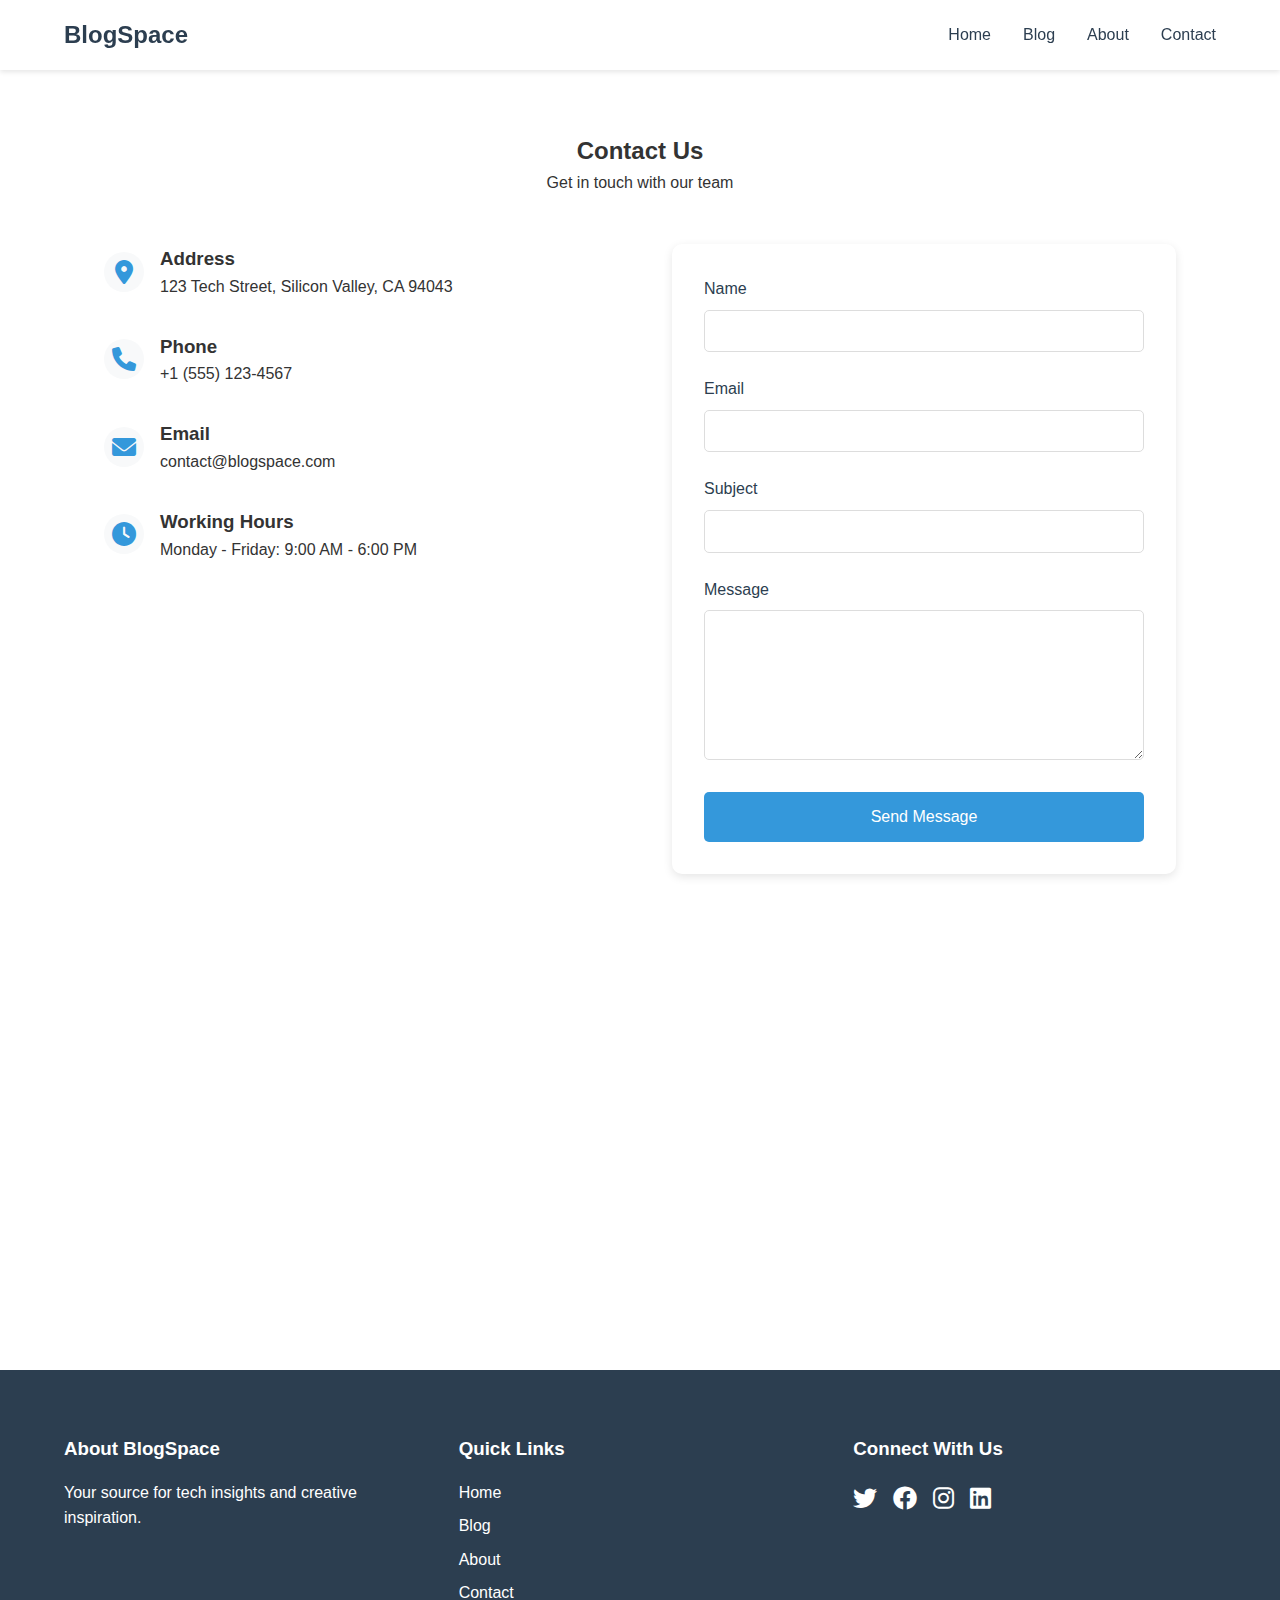
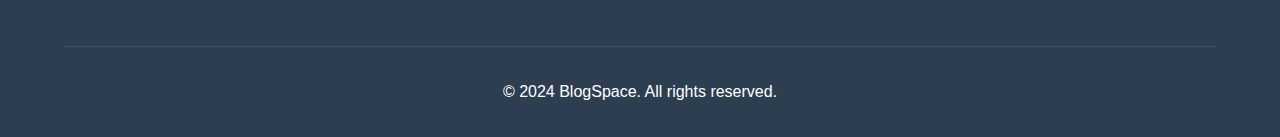
<file: contact.html>
<!DOCTYPE html>
<html lang="en">
<head>
    <meta charset="UTF-8">
    <meta name="viewport" content="width=device-width, initial-scale=1.0">
    <title>Contact - BlogSpace</title>
    <link rel="stylesheet" href="styles.css">
    <link rel="stylesheet" href="https://cdnjs.cloudflare.com/ajax/libs/font-awesome/6.0.0/css/all.min.css">
</head>
<body>
    <header>
        <nav class="navbar">
            <div class="logo">
                <h1>BlogSpace</h1>
            </div>
            <ul class="nav-links">
                <li><a href="index.html">Home</a></li>
                <li><a href="blog.html">Blog</a></li>
                <li><a href="about.html">About</a></li>
                <li><a href="contact.html" class="active">Contact</a></li>
            </ul>
            <div class="hamburger">
                <span></span>
                <span></span>
                <span></span>
            </div>
        </nav>
    </header>

    <main class="contact-container">
        <div class="contact-header">
            <h2>Contact Us</h2>
            <p>Get in touch with our team</p>
        </div>

        <div class="contact-content">
            <div class="contact-info">
                <div class="info-item">
                    <i class="fas fa-map-marker-alt"></i>
                    <div>
                        <h3>Address</h3>
                        <p>123 Tech Street, Silicon Valley, CA 94043</p>
                    </div>
                </div>

                <div class="info-item">
                    <i class="fas fa-phone"></i>
                    <div>
                        <h3>Phone</h3>
                        <p>+1 (555) 123-4567</p>
                    </div>
                </div>

                <div class="info-item">
                    <i class="fas fa-envelope"></i>
                    <div>
                        <h3>Email</h3>
                        <p>contact@blogspace.com</p>
                    </div>
                </div>

                <div class="info-item">
                    <i class="fas fa-clock"></i>
                    <div>
                        <h3>Working Hours</h3>
                        <p>Monday - Friday: 9:00 AM - 6:00 PM</p>
                    </div>
                </div>
            </div>

            <form class="contact-form" id="contact-form">
                <div class="form-group">
                    <label for="name">Name</label>
                    <input type="text" id="name" name="name" required>
                </div>

                <div class="form-group">
                    <label for="email">Email</label>
                    <input type="email" id="email" name="email" required>
                </div>

                <div class="form-group">
                    <label for="subject">Subject</label>
                    <input type="text" id="subject" name="subject" required>
                </div>

                <div class="form-group">
                    <label for="message">Message</label>
                    <textarea id="message" name="message" required></textarea>
                </div>

                <button type="submit" class="submit-btn">Send Message</button>
            </form>
        </div>

        <div class="map-container">
            <iframe src="https://www.google.com/maps/embed?pb=!1m18!1m12!1m3!1d3168.6277893667355!2d-122.08373992426498!3d37.42199997198757!2m3!1f0!2f0!3f0!3m2!1i1024!2i768!4f13.1!3m3!1m2!1s0x808fb7495bec0189%3A0x7c17d44a466baf9b!2sPalo+Alto%2C+CA!5e0!3m2!1sen!2sus!4v1647881234567!5m2!1sen!2sus" allowfullscreen="" loading="lazy"></iframe>
        </div>
    </main>

    <footer>
        <div class="footer-content">
            <div class="footer-section">
                <h3>About BlogSpace</h3>
                <p>Your source for tech insights and creative inspiration.</p>
            </div>
            <div class="footer-section">
                <h3>Quick Links</h3>
                <ul>
                    <li><a href="index.html">Home</a></li>
                    <li><a href="blog.html">Blog</a></li>
                    <li><a href="about.html">About</a></li>
                    <li><a href="contact.html">Contact</a></li>
                </ul>
            </div>
            <div class="footer-section">
                <h3>Connect With Us</h3>
                <div class="social-links">
                    <a href="#"><i class="fab fa-twitter"></i></a>
                    <a href="#"><i class="fab fa-facebook"></i></a>
                    <a href="#"><i class="fab fa-instagram"></i></a>
                    <a href="#"><i class="fab fa-linkedin"></i></a>
                </div>
            </div>
        </div>
        <div class="footer-bottom">
            <p>&copy; 2024 BlogSpace. All rights reserved.</p>
        </div>
    </footer>

    <script src="script.js"></script>
    <script>
        // Contact Form Submission
        const contactForm = document.getElementById('contact-form');
        
        contactForm.addEventListener('submit', (e) => {
            e.preventDefault();
            
            const submitBtn = contactForm.querySelector('.submit-btn');
            const originalText = submitBtn.textContent;
            
            submitBtn.textContent = 'Sending...';
            submitBtn.disabled = true;
            
            // Simulate form submission
            setTimeout(() => {
                alert('Thank you for your message! We will get back to you soon.');
                contactForm.reset();
                submitBtn.textContent = originalText;
                submitBtn.disabled = false;
            }, 1500);
        });
    </script>
</body>
</html>
</file>
<file: styles.css>
/* Reset and base styles */
* {
    margin: 0;
    padding: 0;
    box-sizing: border-box;
}

body {
    font-family: 'Segoe UI', Tahoma, Geneva, Verdana, sans-serif;
    line-height: 1.6;
    color: #333;
}

/* Navigation */
.navbar {
    display: flex;
    justify-content: space-between;
    align-items: center;
    padding: 1rem 5%;
    background-color: #fff;
    box-shadow: 0 2px 5px rgba(0,0,0,0.1);
    position: fixed;
    width: 100%;
    top: 0;
    z-index: 1000;
}

.logo h1 {
    color: #2c3e50;
    font-size: 1.5rem;
}

.nav-links {
    display: flex;
    list-style: none;
    gap: 2rem;
}

.nav-links a {
    text-decoration: none;
    color: #2c3e50;
    font-weight: 500;
    transition: color 0.3s ease;
}

.nav-links a:hover {
    color: #3498db;
}

.hamburger {
    display: none;
    flex-direction: column;
    gap: 5px;
    cursor: pointer;
}

.hamburger span {
    width: 25px;
    height: 3px;
    background-color: #2c3e50;
    transition: all 0.3s ease;
}

/* Hero Section */
.hero {
    height: 80vh;
    display: flex;
    flex-direction: column;
    justify-content: center;
    align-items: center;
    text-align: center;
    background: linear-gradient(rgba(0,0,0,0.5), rgba(0,0,0,0.5)), url('https://picsum.photos/1920/1080');
    background-size: cover;
    background-position: center;
    color: white;
    padding: 0 1rem;
    margin-top: 60px;
}

.hero h2 {
    font-size: 3rem;
    margin-bottom: 1rem;
}

.cta-button {
    display: inline-block;
    padding: 1rem 2rem;
    background-color: #3498db;
    color: white;
    text-decoration: none;
    border-radius: 5px;
    margin-top: 2rem;
    transition: background-color 0.3s ease;
}

.cta-button:hover {
    background-color: #2980b9;
}

/* Featured Posts */
.featured-posts {
    padding: 4rem 5%;
}

.featured-posts h2 {
    text-align: center;
    margin-bottom: 2rem;
}

.post-grid {
    display: grid;
    grid-template-columns: repeat(auto-fit, minmax(300px, 1fr));
    gap: 2rem;
}

.post-card {
    background: white;
    border-radius: 10px;
    overflow: hidden;
    box-shadow: 0 3px 10px rgba(0,0,0,0.1);
    transition: transform 0.3s ease;
}

.post-card:hover {
    transform: translateY(-5px);
}

.post-card img {
    width: 100%;
    height: 200px;
    object-fit: cover;
}

.post-content {
    padding: 1.5rem;
}

.post-content h3 {
    margin-bottom: 1rem;
    color: #2c3e50;
}

.read-more {
    display: inline-block;
    color: #3498db;
    text-decoration: none;
    margin-top: 1rem;
    font-weight: 500;
}

/* Newsletter Section */
.newsletter {
    background-color: #f8f9fa;
    padding: 4rem 5%;
    text-align: center;
}

#newsletter-form {
    max-width: 500px;
    margin: 2rem auto;
    display: flex;
    gap: 1rem;
}

#newsletter-form input {
    flex: 1;
    padding: 0.8rem;
    border: 1px solid #ddd;
    border-radius: 5px;
}

#newsletter-form button {
    padding: 0.8rem 2rem;
    background-color: #3498db;
    color: white;
    border: none;
    border-radius: 5px;
    cursor: pointer;
    transition: background-color 0.3s ease;
}

#newsletter-form button:hover {
    background-color: #2980b9;
}

/* Footer */
footer {
    background-color: #2c3e50;
    color: white;
    padding: 4rem 5% 2rem;
}

.footer-content {
    display: grid;
    grid-template-columns: repeat(auto-fit, minmax(250px, 1fr));
    gap: 2rem;
    margin-bottom: 2rem;
}

.footer-section h3 {
    margin-bottom: 1rem;
}

.footer-section ul {
    list-style: none;
}

.footer-section ul li {
    margin-bottom: 0.5rem;
}

.footer-section a {
    color: white;
    text-decoration: none;
}

.social-links {
    display: flex;
    gap: 1rem;
    margin-top: 1rem;
}

.social-links a {
    color: white;
    font-size: 1.5rem;
    transition: color 0.3s ease;
}

.social-links a:hover {
    color: #3498db;
}

.footer-bottom {
    text-align: center;
    padding-top: 2rem;
    border-top: 1px solid rgba(255,255,255,0.1);
}

/* About Page Styles */
.about-container {
    max-width: 1200px;
    margin: 100px auto 0;
    padding: 2rem 5%;
}

.about-header {
    text-align: center;
    margin-bottom: 3rem;
}

.about-content {
    display: grid;
    grid-template-columns: 1fr 1fr;
    gap: 4rem;
    margin-bottom: 4rem;
}

.about-text {
    display: flex;
    flex-direction: column;
    gap: 1.5rem;
}

.about-image {
    width: 100%;
    height: 400px;
    object-fit: cover;
    border-radius: 10px;
}

.team-section {
    margin-top: 4rem;
}

.team-grid {
    display: grid;
    grid-template-columns: repeat(auto-fit, minmax(250px, 1fr));
    gap: 2rem;
    margin-top: 2rem;
}

.team-member {
    text-align: center;
    padding: 2rem;
    background: white;
    border-radius: 10px;
    box-shadow: 0 3px 10px rgba(0,0,0,0.1);
}

.team-member img {
    width: 150px;
    height: 150px;
    border-radius: 50%;
    object-fit: cover;
    margin-bottom: 1rem;
}

.team-member h3 {
    color: #2c3e50;
    margin-bottom: 0.5rem;
}

.team-member p {
    color: #666;
    margin-bottom: 1rem;
}

.member-social {
    display: flex;
    justify-content: center;
    gap: 1rem;
}

.member-social a {
    color: #2c3e50;
    font-size: 1.2rem;
    transition: color 0.3s ease;
}

.member-social a:hover {
    color: #3498db;
}

/* Contact Page Styles */
.contact-container {
    max-width: 1200px;
    margin: 100px auto 0;
    padding: 2rem 5%;
}

.contact-header {
    text-align: center;
    margin-bottom: 3rem;
}

.contact-content {
    display: grid;
    grid-template-columns: 1fr 1fr;
    gap: 4rem;
}

.contact-info {
    display: flex;
    flex-direction: column;
    gap: 2rem;
}

.info-item {
    display: flex;
    align-items: center;
    gap: 1rem;
}

.info-item i {
    font-size: 1.5rem;
    color: #3498db;
    width: 40px;
    height: 40px;
    background: #f8f9fa;
    border-radius: 50%;
    display: flex;
    align-items: center;
    justify-content: center;
}

.contact-form {
    background: white;
    padding: 2rem;
    border-radius: 10px;
    box-shadow: 0 3px 10px rgba(0,0,0,0.1);
}

.form-group {
    margin-bottom: 1.5rem;
}

.form-group label {
    display: block;
    margin-bottom: 0.5rem;
    color: #2c3e50;
}

.form-group input,
.form-group textarea {
    width: 100%;
    padding: 0.8rem;
    border: 1px solid #ddd;
    border-radius: 5px;
    font-family: inherit;
}

.form-group textarea {
    height: 150px;
    resize: vertical;
}

.submit-btn {
    background-color: #3498db;
    color: white;
    padding: 1rem 2rem;
    border: none;
    border-radius: 5px;
    cursor: pointer;
    width: 100%;
    font-size: 1rem;
    transition: background-color 0.3s ease;
}

.submit-btn:hover {
    background-color: #2980b9;
}

.map-container {
    margin-top: 4rem;
    height: 400px;
    border-radius: 10px;
    overflow: hidden;
}

.map-container iframe {
    width: 100%;
    height: 100%;
    border: none;
}

/* Responsive Design */
@media (max-width: 768px) {
    .nav-links {
        display: none;
        position: absolute;
        top: 100%;
        left: 0;
        width: 100%;
        background-color: white;
        padding: 1rem;
        flex-direction: column;
        align-items: center;
        box-shadow: 0 2px 5px rgba(0,0,0,0.1);
    }

    .nav-links.active {
        display: flex;
    }

    .hamburger {
        display: flex;
    }

    .hero h2 {
        font-size: 2rem;
    }

    #newsletter-form {
        flex-direction: column;
    }

    #newsletter-form button {
        width: 100%;
    }

    .about-content,
    .contact-content {
        grid-template-columns: 1fr;
        gap: 2rem;
    }

    .about-image {
        height: 300px;
    }

    .map-container {
        height: 300px;
    }
}
</file>
